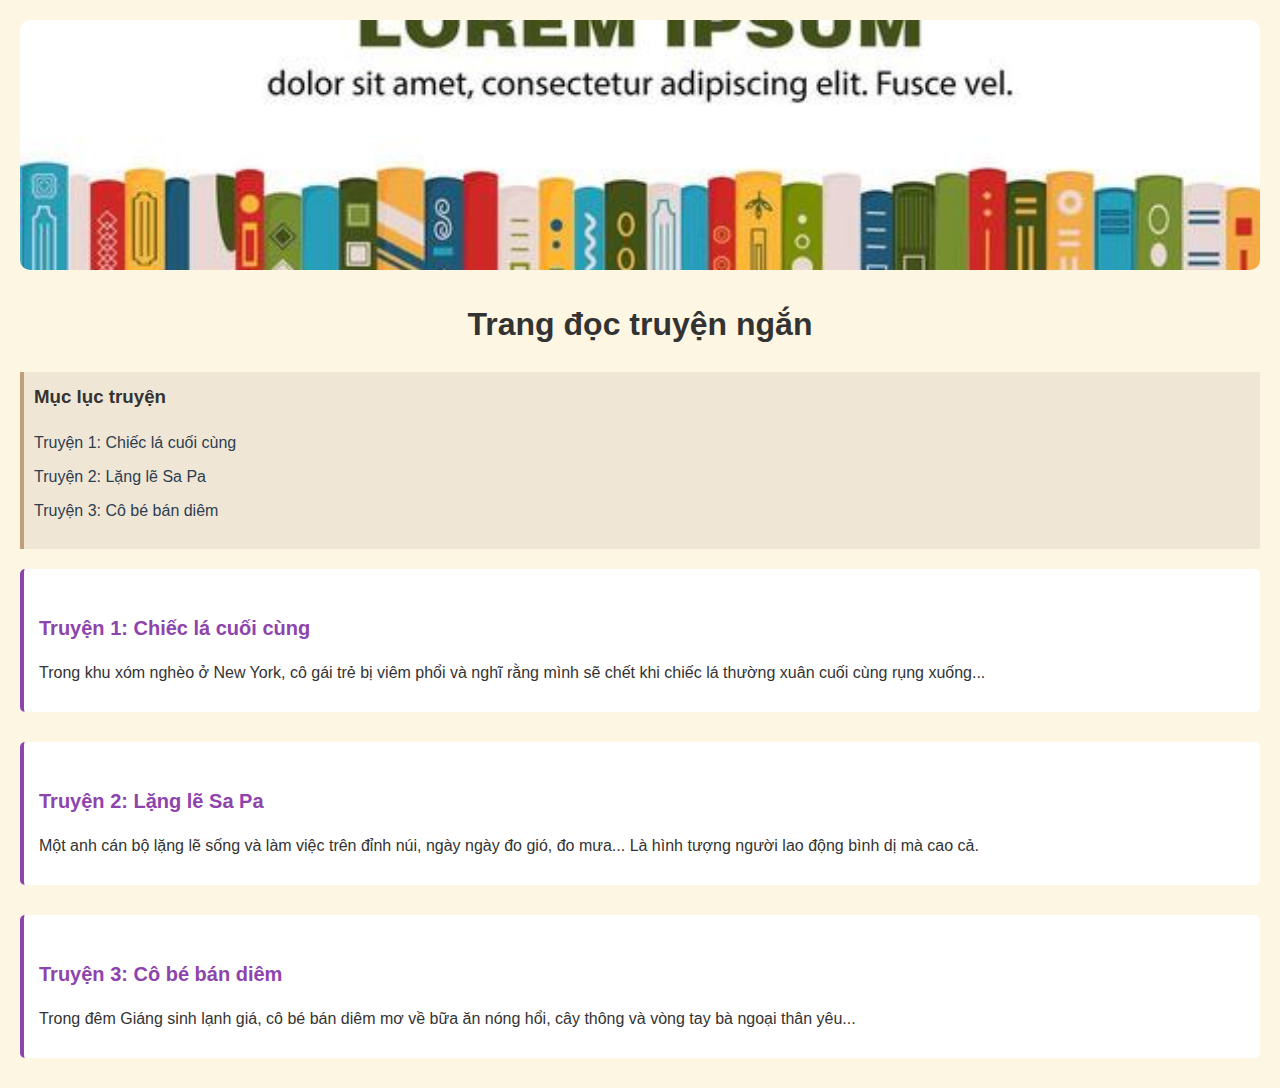
<file: ss6_css_cascading_style_sheet/src/bai_tap/book_story/index.html>
<!DOCTYPE html>
<html lang="vi">
<head>
    <meta charset="UTF-8"/>
    <title>Truyện ngắn - Đọc Online</title>
    <link rel="stylesheet" href='style.css'/>
</head>
<body>

<!-- Bước 4: Ảnh truyện đầu trang -->
<header>
    <img src="horizontal-banner-with-different-books-advertising-template-for-bookstore-bookshop-library-book-fair-or-market-illustration-on-white-bakround-vector.jpg" alt="Ảnh truyện" class="cover-image"/>
    <h1>Trang đọc truyện ngắn</h1>
</header>

<!-- Bước 1: Mục lục truyện -->
<nav>
    <h3>Mục lục truyện</h3>
    <ul>
        <li><a href="#truyen1">Truyện 1: Chiếc lá cuối cùng</a></li>
        <li><a href="#truyen2">Truyện 2: Lặng lẽ Sa Pa</a></li>
        <li><a href="#truyen3">Truyện 3: Cô bé bán diêm</a></li>
    </ul>
</nav>
<!-- Bước 2: Nội dung các truyện -->
<main>
    <section id="truyen1">
        <h5>Truyện 1: Chiếc lá cuối cùng</h5>
        <p>
            Trong khu xóm nghèo ở New York, cô gái trẻ bị viêm phổi và nghĩ rằng mình sẽ chết khi chiếc lá thường xuân
            cuối cùng rụng xuống...
        </p>
    </section>

    <section id="truyen2">
        <h5>Truyện 2: Lặng lẽ Sa Pa</h5>
        <p>
            Một anh cán bộ lặng lẽ sống và làm việc trên đỉnh núi, ngày ngày đo gió, đo mưa... Là hình tượng người lao
            động bình dị mà cao cả.
        </p>
    </section>

    <section id="truyen3">
        <h5>Truyện 3: Cô bé bán diêm</h5>
        <p>
            Trong đêm Giáng sinh lạnh giá, cô bé bán diêm mơ về bữa ăn nóng hổi, cây thông và vòng tay bà ngoại thân
            yêu...
        </p>
    </section>
</main>

</body>
</html>
</file>
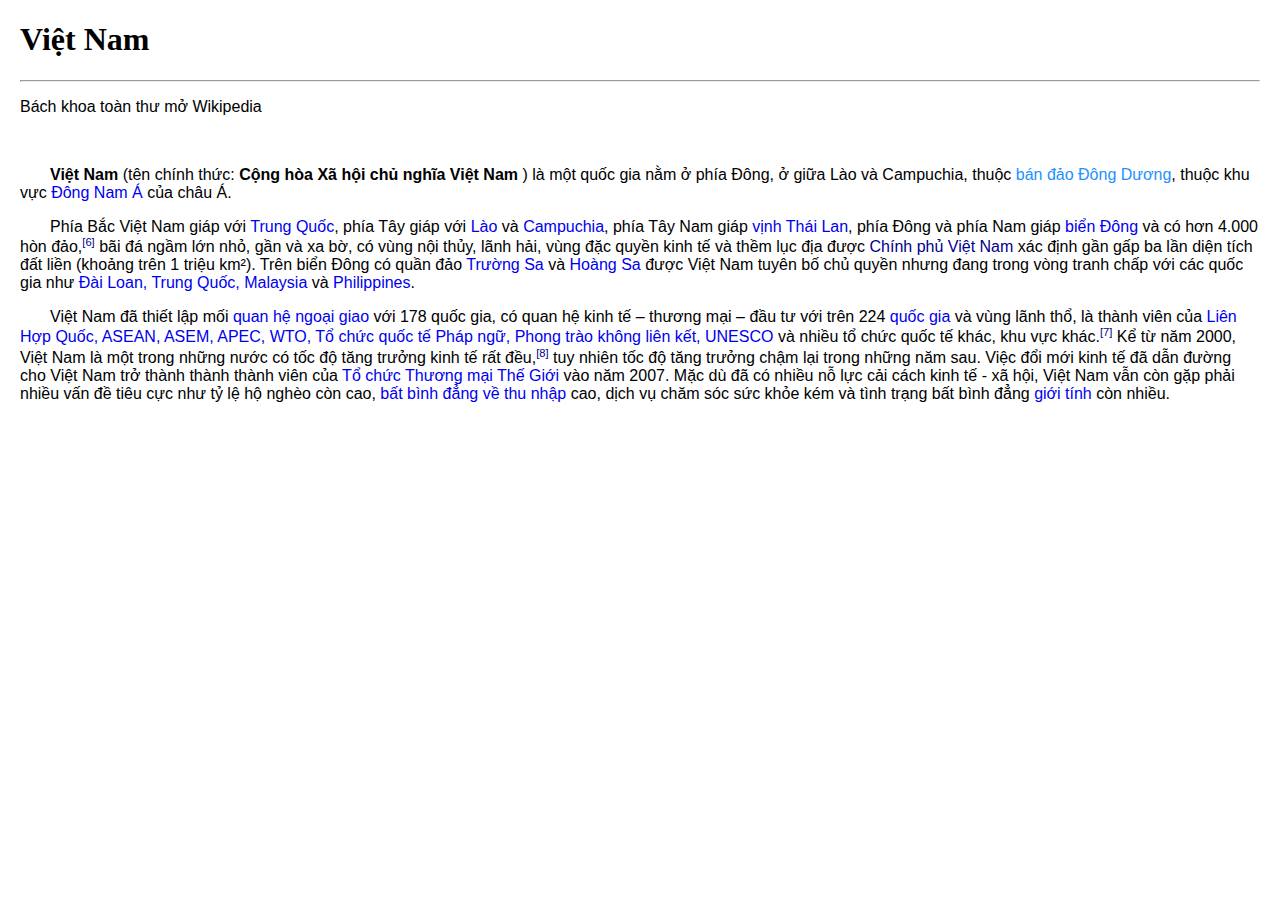
<file: ss6_css_cascading_style_sheet/src/bai_tap/format_text_css/index.html>
<!DOCTYPE html>
<html lang="en">
<head>
    <meta charset="UTF-8">
    <title>Title</title>
    <style>
        body {
            margin: 20px;
        }

        p {
            font: 16px sans-serif;
        }

        .content {

        }

        .content p {
            text-indent: 30px;
        }

        .blue-text {
            color: darkblue;
        }

        a {
            text-decoration: none;
        }
        sup {
            font-size: 0.7em;     
            vertical-align: super;
            color: darkblue;
        }
    </style>
</head>
<body>
<h1>Việt Nam</h1>
<hr>
<p> Bách khoa toàn thư mở Wikipedia</p><br>
<div class="content">
    <p>
        <strong>Việt Nam</strong> (tên chính thức: <strong>Cộng hòa Xã hội chủ nghĩa Việt Nam</strong> ) là một quốc gia
        nằm ở phía Đông,
        ở giữa Lào và
        Campuchia, thuộc <span style="color: dodgerblue">bán đảo Đông Dương</span>, thuộc khu vực <a href="#">Đông Nam
        Á</a> của châu Á.</p>
    <p>
        Phía Bắc Việt Nam giáp với <a href="#">Trung Quốc</a>, phía Tây giáp với <a href="#">Lào</a> và <a href="#">Campuchia</a>,
        phía Tây Nam giáp <a href="#">vịnh Thái Lan</a>, phía
        Đông và phía Nam giáp <a href="#">biển Đông</a> và có hơn 4.000 hòn đảo,<sup>[6]</sup> bãi đá ngầm lớn nhỏ, gần và xa bờ, có
        vùng nội thủy,
        lãnh
        hải, vùng đặc quyền kinh tế và thềm lục địa được <span class="blue-text">Chính phủ Việt Nam</span> xác định gần
        gấp ba lần diện tích đất liền
        (khoảng trên 1 triệu km²). Trên biển Đông có quần đảo <a href="#">Trường Sa</a> và <a href="#">Hoàng Sa</a> được
        Việt Nam tuyên bố chủ quyền
        nhưng
        đang trong vòng tranh chấp với các quốc gia như <a href="#">Đài Loan, Trung Quốc, Malaysia</a> và <a href="#">Philippines</a>.
    </p>
    <p>
        Việt Nam đã thiết lập mối <a href="#">quan hệ ngoại giao</a> với 178 quốc gia, có quan hệ kinh tế – thương mại –
        đầu tư với trên
        224
        <a href="#">quốc gia</a> và vùng lãnh thổ, là thành viên của <a href="#">Liên Hợp Quốc, ASEAN, ASEM, APEC, WTO,
        Tổ
        chức quốc tế Pháp ngữ,
        Phong
        trào không liên kết, UNESCO</a> và nhiều tổ chức quốc tế khác, khu vực khác.<sup>[7]</sup> Kể từ năm 2000, Việt Nam là một
        trong những nước
        có
        tốc
        độ tăng trưởng kinh tế rất đều,<sup>[8]</sup> tuy nhiên tốc độ tăng trưởng chậm lại trong những năm sau. Việc đổi mới kinh
        tế
        đã dẫn đường cho Việt Nam trở thành thành thành viên của <a href="#">Tổ chức Thương mại Thế Giới</a> vào năm
        2007. Mặc dù đã
        có nhiều nỗ lực cải cách kinh tế - xã hội, Việt Nam vẫn còn gặp phải nhiều vấn đề tiêu cực như tỷ lệ hộ
        nghèo còn cao, <a href="#">bất bình đẳng về thu nhập</a> cao, dịch vụ chăm sóc sức khỏe kém và tình trạng bất
        bình đẳng <a href="#">giới
        tính</a> còn nhiều.
    </p>
</div>

</body>
</html>
</file>
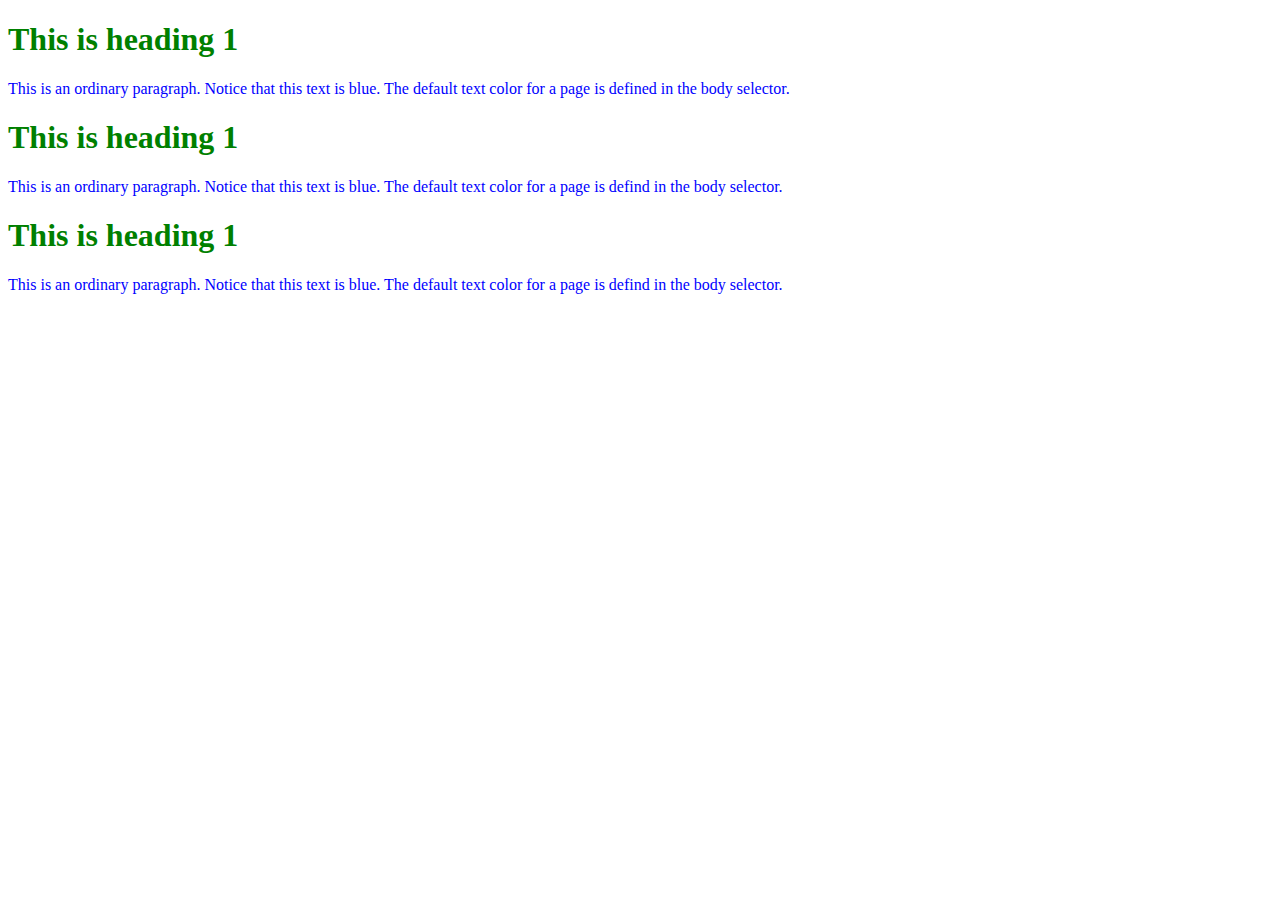
<file: ss6_css_cascading_style_sheet/src/bai_tap/nhung_css_html/index.html>
<!DOCTYPE html>
<html lang="en">
<head>
    <meta charset="UTF-8">
    <title>Title</title>
    <link rel="stylesheet" type="text/css" href="style.css">
    <style>
        h1 {
            color: green;
        }

        p {
            color: blue;
        }


    </style>
</head>
<body>
<!--inline-style-->
<h1 style="color: green">This is heading 1</h1>
<p style="color: blue">This is an ordinary paragraph. Notice that this text is blue. The default text color for a page
    is defined in the body selector.</p>

<!--internal-style-->
<h1>This is heading 1</h1>
<p>This is an ordinary paragraph. Notice that this text is blue. The default text color for a page is defind in the body
    selector.</p>

<!--external-style-->
<h1>This is heading 1</h1>
<p>This is an ordinary paragraph. Notice that this text is blue. The default text color for a page is defind in the body
    selector.</p>

</body>
</html>
</file>
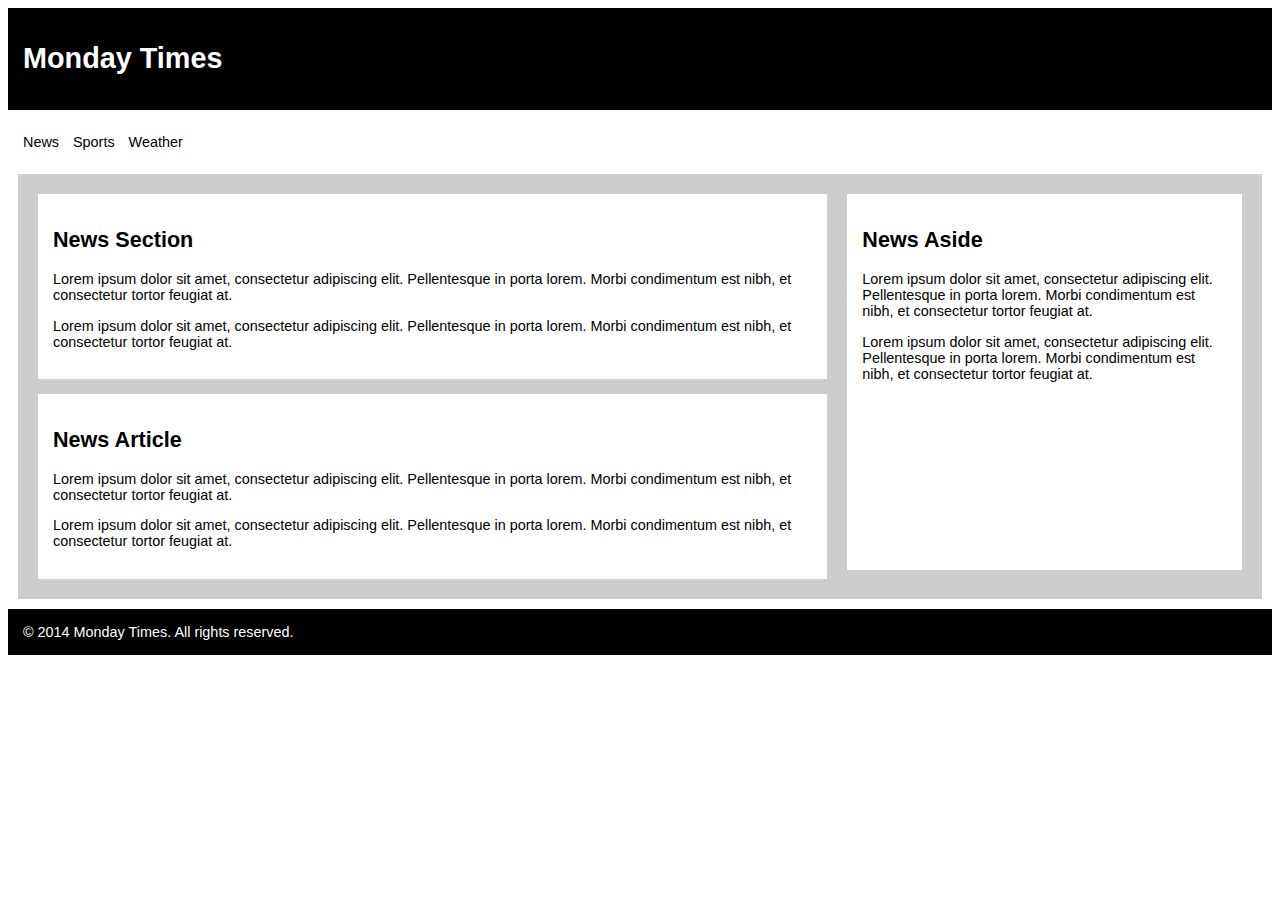
<file: ss7_thiet_ke_bo_cuc_trang_web/src/bai_tap/layout_html5_css/index.html>
<!DOCTYPE html>
<html lang="en">
<head>
    <meta charset="UTF-8">
    <link rel="stylesheet" href="style.css">
    <title>Title</title>
</head>
<body>
<header>
    <h1>Monday Times</h1>
</header>
<nav>
    <ul>
        <li>News</li>
        <li>Sports</li>
        <li>Weather</li>
    </ul>
</nav>

<div class="grid-layout">
    <div class="left">
        <section>
            <h2>News Section</h2>
            <p>Lorem ipsum dolor sit amet, consectetur adipiscing elit. Pellentesque in porta lorem. Morbi condimentum
                est
                nibh, et consectetur tortor feugiat at.</p>
            <p>Lorem ipsum dolor sit amet, consectetur adipiscing elit. Pellentesque in porta lorem. Morbi condimentum
                est
                nibh, et consectetur tortor feugiat at.</p>

        </section>
        <article>
            <h2>News Article</h2>
            <p>Lorem ipsum dolor sit amet, consectetur adipiscing elit. Pellentesque in porta lorem. Morbi condimentum
                est
                nibh, et consectetur tortor feugiat at.</p>
            <p>Lorem ipsum dolor sit amet, consectetur adipiscing elit. Pellentesque in porta lorem. Morbi condimentum
                est
                nibh, et consectetur tortor feugiat at.</p>
        </article>
    </div>
    <div class="right">
        <aside>
            <h2>News Aside</h2>
            <p>Lorem ipsum dolor sit amet, consectetur adipiscing elit. Pellentesque in porta lorem. Morbi condimentum
                est
                nibh, et consectetur tortor feugiat at.</p>
            <p>Lorem ipsum dolor sit amet, consectetur adipiscing elit. Pellentesque in porta lorem. Morbi condimentum
                est
                nibh, et consectetur tortor feugiat at.</p>
        </aside>
    </div>
</div>
<footer>&copy; 2014 Monday Times. All rights reserved.</footer>
</body>
</html>
</file>
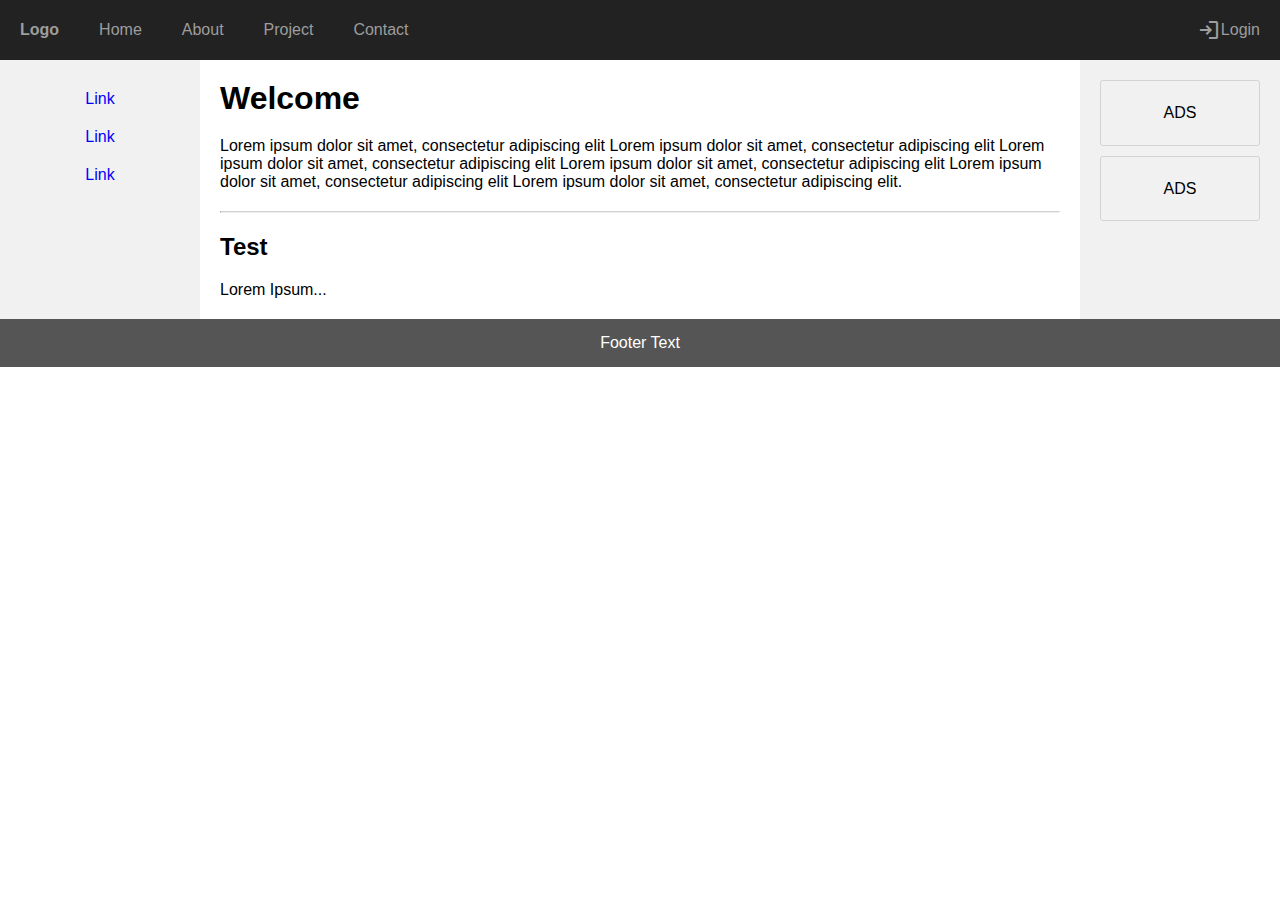
<file: ss7_thiet_ke_bo_cuc_trang_web/src/bai_tap/layout_rwd/index.html>
<!doctype html>
<html lang="en">
<head>
    <meta charset="UTF-8">
    <meta name="viewport" content="width=device-width, initial-scale=1">
    <link rel="stylesheet" href="style.css">
    <link rel="stylesheet"
          href="https://fonts.googleapis.com/css2?family=Material+Symbols+Outlined:opsz,wght,FILL,GRAD@20..48,100..700,0..1,-50..200&icon_names=login"/>
    <title>Document</title>
</head>
<body>
<header class="header">
    <div class="left">
        <div class="logo">
            Logo
        </div>
        <nav class="nav">
            <ul>
                <li><a href="#">Home</a></li>
                <li><a href="#">About</a></li>
                <li><a href="#">Project</a></li>
                <li><a href="#">Contact</a></li>
            </ul>
        </nav>
    </div>
    <div class="right">
        <span class="material-symbols-outlined">login</span> Login
    </div>
</header>
<div class="container">
    <div class="sidebar">
        <ul>
            <li><a href="#">Link</a></li>
            <li><a href="#">Link</a></li>
            <li><a href="#">Link</a></li>
        </ul>
    </div>
    <div class="main">
        <h1>Welcome</h1>
        <p>Lorem ipsum dolor sit amet, consectetur adipiscing elit Lorem ipsum dolor sit amet, consectetur adipiscing
            elit Lorem ipsum dolor sit amet, consectetur adipiscing elit Lorem ipsum dolor sit amet, consectetur
            adipiscing elit Lorem ipsum dolor sit amet, consectetur adipiscing elit Lorem ipsum dolor sit amet,
            consectetur adipiscing elit. </p>
        <hr>
        <h2>Test</h2>
        <p>Lorem Ipsum...</p>
    </div>
    <div class="ads">
        <aside>
            ADS
        </aside>
        <aside>
            ADS
        </aside>
    </div>
</div>
<footer>Footer Text</footer>
</body>
</html>
</file>
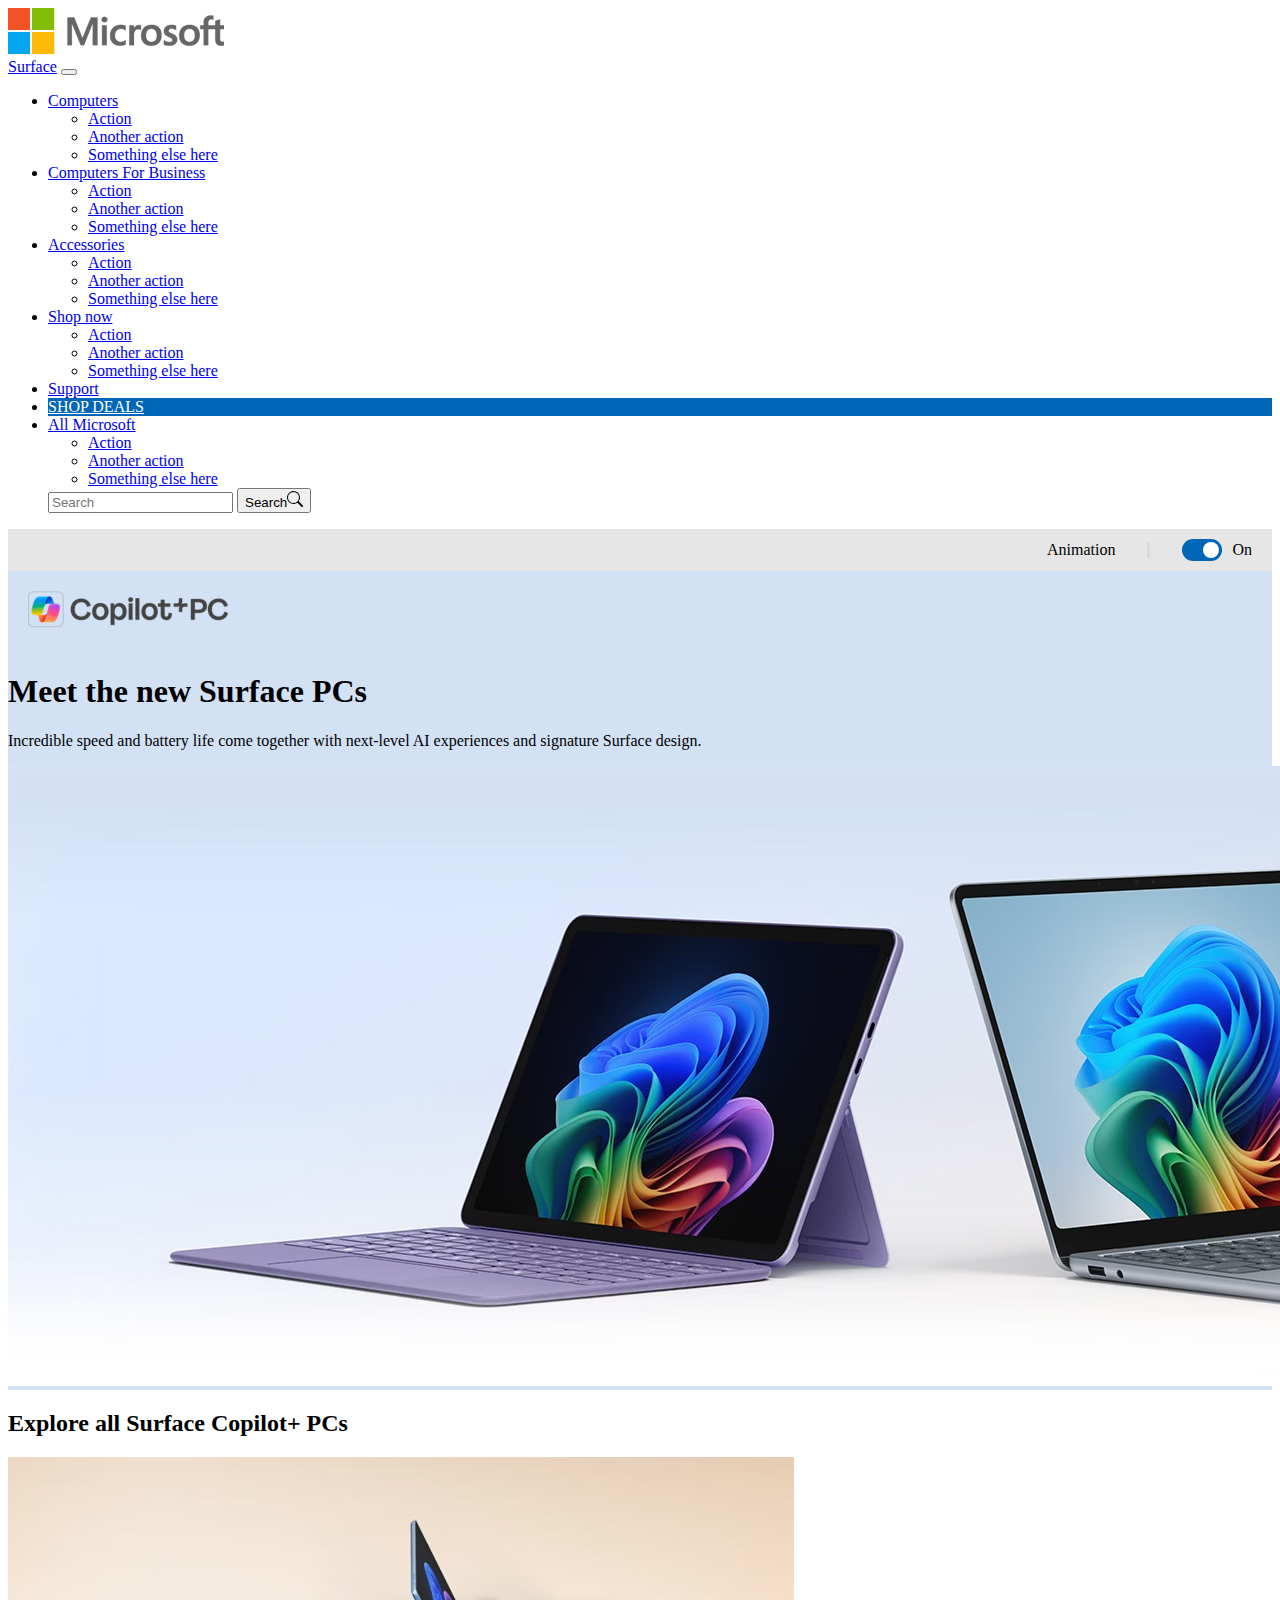
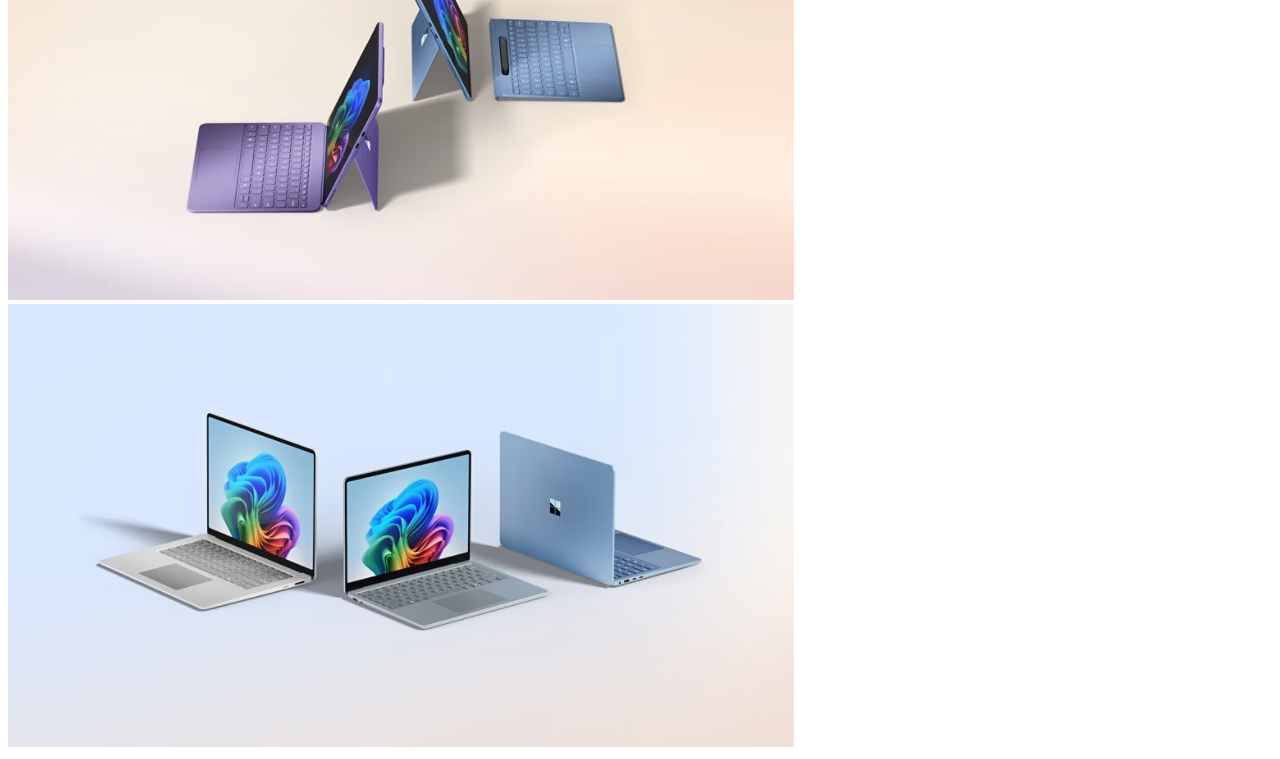
<file: ss8_bootstrap_co_ban/src/bai_tap/landing_page/index.html>
<!DOCTYPE html>
<html lang="en">
<head>
    <meta charset="UTF-8">
    <title>Title</title>
    <link rel="stylesheet" href="style.css">
    <link href="https://cdn.jsdelivr.net/npm/bootstrap@5.3.7/dist/css/bootstrap.min.css" rel="stylesheet"
          integrity="sha384-LN+7fdVzj6u52u30Kp6M/trliBMCMKTyK833zpbD+pXdCLuTusPj697FH4R/5mcr" crossorigin="anonymous">
</head>
<body>
<nav class="navbar navbar-expand-lg bg-body-tertiary">
    <img src="img/logo.png" alt="">
    <div class="container-fluid">
        <a class="navbar-brand" href="#">Surface</a>
        <button class="navbar-toggler" type="button" data-bs-toggle="collapse" data-bs-target="#navbarNavDropdown"
                aria-controls="navbarNavDropdown" aria-expanded="false" aria-label="Toggle navigation">
            <span class="navbar-toggler-icon"></span>
        </button>
        <div class="collapse navbar-collapse" id="navbarNavDropdown">
            <ul class="navbar-nav">
                <li class="nav-item dropdown">
                    <a class="nav-link dropdown-toggle" href="#" role="button" data-bs-toggle="dropdown"
                       aria-expanded="false">
                        Computers
                    </a>
                    <ul class="dropdown-menu">
                        <li><a class="dropdown-item" href="#">Action</a></li>
                        <li><a class="dropdown-item" href="#">Another action</a></li>
                        <li><a class="dropdown-item" href="#">Something else here</a></li>
                    </ul>
                </li>
                <li class="nav-item dropdown">
                    <a class="nav-link dropdown-toggle" href="#" role="button" data-bs-toggle="dropdown"
                       aria-expanded="false">
                        Computers For Business
                    </a>
                    <ul class="dropdown-menu">
                        <li><a class="dropdown-item" href="#">Action</a></li>
                        <li><a class="dropdown-item" href="#">Another action</a></li>
                        <li><a class="dropdown-item" href="#">Something else here</a></li>
                    </ul>
                </li>
                <li class="nav-item dropdown">
                    <a class="nav-link dropdown-toggle" href="#" role="button" data-bs-toggle="dropdown"
                       aria-expanded="false">
                        Accessories
                    </a>
                    <ul class="dropdown-menu">
                        <li><a class="dropdown-item" href="#">Action</a></li>
                        <li><a class="dropdown-item" href="#">Another action</a></li>
                        <li><a class="dropdown-item" href="#">Something else here</a></li>
                    </ul>
                </li>
                <li class="nav-item dropdown">
                    <a class="nav-link dropdown-toggle" href="#" role="button" data-bs-toggle="dropdown"
                       aria-expanded="false">
                        Shop now
                    </a>
                    <ul class="dropdown-menu">
                        <li><a class="dropdown-item" href="#">Action</a></li>
                        <li><a class="dropdown-item" href="#">Another action</a></li>
                        <li><a class="dropdown-item" href="#">Something else here</a></li>
                    </ul>
                </li>
                <li class="nav-item">
                    <a class="nav-link active" aria-current="page" href="#">Support</a>
                </li>
                <li class="nav-item" style="background-color: #0067b8">
                    <a style="color: white" class="nav-link active" aria-current="page" href="#">SHOP DEALS</a>
                </li>
                <li class="nav-item dropdown">
                    <a class="nav-link dropdown-toggle" href="#" role="button" data-bs-toggle="dropdown"
                       aria-expanded="false">
                        All Microsoft
                    </a>
                    <ul class="dropdown-menu">
                        <li><a class="dropdown-item" href="#">Action</a></li>
                        <li><a class="dropdown-item" href="#">Another action</a></li>
                        <li><a class="dropdown-item" href="#">Something else here</a></li>
                    </ul>
                </li>
                <form class="d-flex" role="search">
                    <input class="form-control me-2" type="search" placeholder="Search" aria-label="Search"/>
                    <button class="btn btn-outline-success" type="submit">Search<img src="img/search.svg"></button>
                </form>
            </ul>
        </div>
    </div>
</nav>
<div class="reduce">
    <div class="toggle">
        <label>Animation</label>
        <div class="toggle-seperator"></div>
        <label class="switch">
            <input type="checkbox" checked>
            <span class="slider round"></span>
        </label>
        <span>On</span>
    </div>
</div>

<div class="hero">
    <div class="hero-text text-center">
        <picture>
            <img src="img/MSFT-copilot-logo-lockup-home-fy25.avif" class="rounded mx-auto d-block" alt="...">
        </picture>
        <h1>Meet the new Surface PCs</h1>
        <div>
            <p>Incredible speed and battery life come together with next-level AI experiences and signature Surface
                design.</p>
        </div>
    </div>
    <img src="img/family-color-hero-fy25.avif" class="img-fluid-container" alt="...">
</div>
<div class="container">
    <div class="text-center">
        <h2>Explore all Surface Copilot+ PCs</h2>
    </div>
    <div class="col mb-5 mb-md-0">
           <div class="card text-center">
               <img src="img/pro-violet-landing-left-fy25.avif" alt="">
           </div> 
    </div>
    <div class="col mb-5 mb-md-0">
        <div class="card text-center">
            <img src="img/laptop-platinum-landing-right-fy25.avif" alt="">
            <div class=""></div>
        </div>
    </div>

</div>

</body>
<script src="https://cdn.jsdelivr.net/npm/bootstrap@5.0.0-beta2/dist/js/bootstrap.bundle.min.js"
        integrity="sha384-b5kHyXgcpbZJO/tY9Ul7kGkf1S0CWuKcCD38l8YkeH8z8QjE0GmW1gYU5S9FOnJ0"
        crossorigin="anonymous"></script>
</html>
</file>
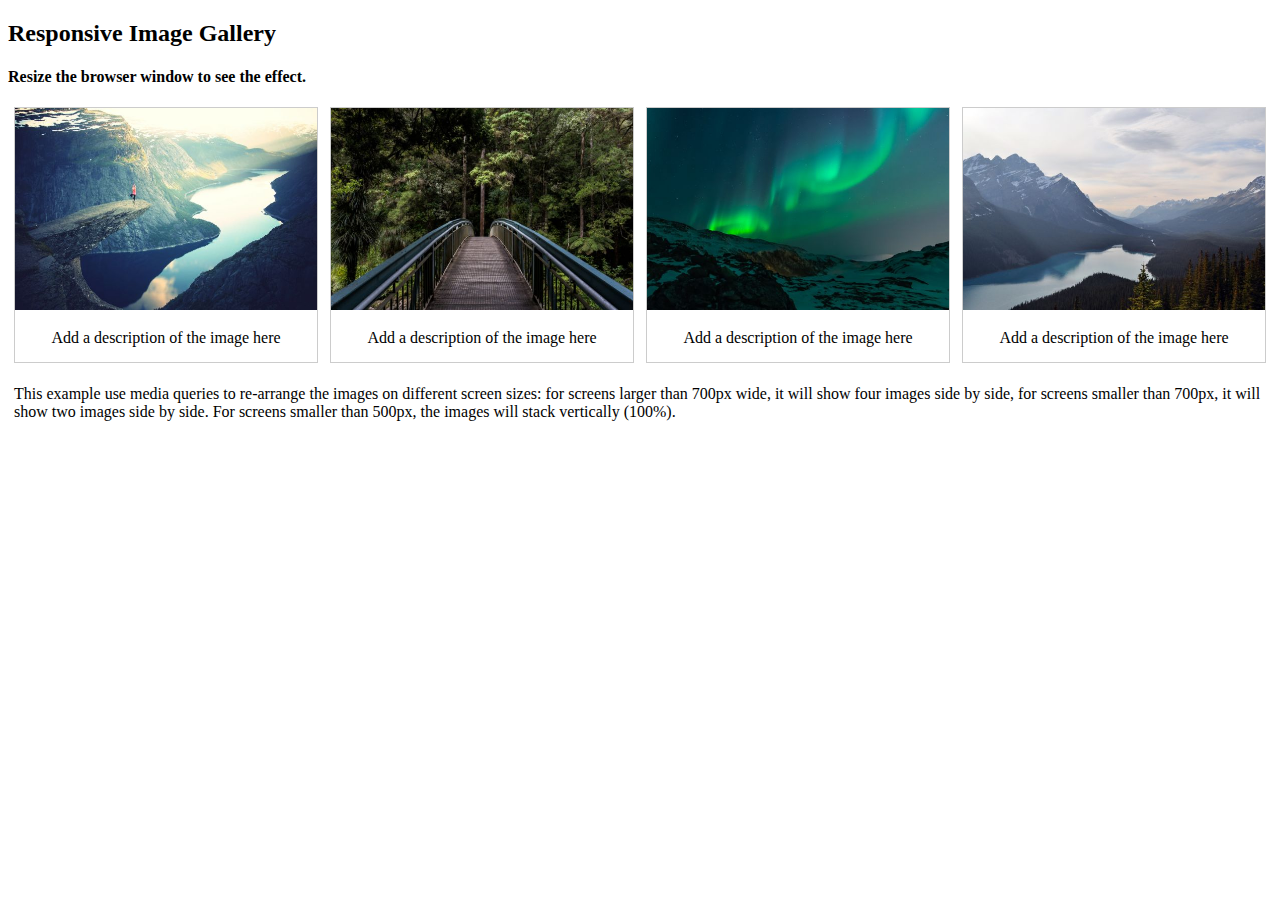
<file: ss8_bootstrap_co_ban/src/bai_tap/tao_gallery_bootstrap/index.html>
<!DOCTYPE html>
<html lang="en">
<head>
    <meta charset="UTF-8">
    <title>Title</title>
    <link rel="stylesheet" href="style.css">
    <link href="https://cdn.jsdelivr.net/npm/bootstrap@5.3.7/dist/css/bootstrap.min.css" rel="stylesheet"
          integrity="sha384-LN+7fdVzj6u52u30Kp6M/trliBMCMKTyK833zpbD+pXdCLuTusPj697FH4R/5mcr" crossorigin="anonymous">
</head>
<body>
<h2>Responsive Image Gallery</h2>
<h4>Resize the browser window to see the effect.</h4>
<div class="responsive">
    <div class="gallery">
        <a target="_blank" href="img/img_fjords.jpg">
            <img src="img/img_fjords.jpg" alt="Trolltunga Norway" width="300" height="200">
        </a>
        <div class="desc">Add a description of the image here</div>
    </div>
</div>
<div class="responsive">
    <div class="gallery">
        <a target="_blank" href="img/img_forest.jpg">
            <img src="img/img_forest.jpg" alt="Trolltunga Norway" width="300" height="200">
        </a>
        <div class="desc">Add a description of the image here</div>
    </div>
</div>
<div class="responsive">
    <div class="gallery">
        <a target="_blank" href="img/img_lights.jpg">
            <img src="img/img_lights.jpg" alt="Trolltunga Norway" width="300" height="200">
        </a>
        <div class="desc">Add a description of the image here</div>
    </div>
</div>
<div class="responsive">
    <div class="gallery">
        <a target="_blank" href="img/img_mountains.jpg">
            <img src="img/img_mountains.jpg" alt="Trolltunga Norway" width="300" height="200">
        </a>
        <div class="desc">Add a description of the image here</div>
    </div>
</div>
<div class="clearfix"></div>
<div class="" style="padding: 6px">
    <p>
        This example use media queries to re-arrange the images on different screen sizes: for screens larger than 700px
        wide, it will show four images side by side, for screens smaller than 700px, it will show two images side by
        side. For screens smaller than 500px, the images will stack vertically (100%).
    </p>
</div>
</body>
<script src="https://cdn.jsdelivr.net/npm/bootstrap@5.0.0-beta2/dist/js/bootstrap.bundle.min.js"
        integrity="sha384-b5kHyXgcpbZJO/tY9Ul7kGkf1S0CWuKcCD38l8YkeH8z8QjE0GmW1gYU5S9FOnJ0"
        crossorigin="anonymous"></script>
</html>
</file>
<file: ss6_css_cascading_style_sheet/src/bai_tap/book_story/style.css>
body {
    font-family: 'Segoe UI', sans-serif;
    line-height: 1.6;
    margin: 20px;
    background-color: #fdf6e3;
    color: #333;
}

header {
    text-align: center;
    margin-bottom: 20px;
    
}
.cover-image {
    width: 100%;
    max-height: 250px;
    object-fit: cover;
    border-radius: 10px;
}

nav {
    background-color: #f0e6d6;
    padding: 10px;
    border-left: 4px solid #c09f77;
    margin-bottom: 20px;
}
nav h3 {
    margin-top: 0;
}
nav ul {
    list-style-type: none;
    padding-left: 0;
}
nav li {
    margin-bottom: 8px;
}
nav a {
    text-decoration: none;
    color: #2c3e50;
}
nav a:hover {
    text-decoration: underline;
}

main section {
    margin-bottom: 30px;
    padding: 10px 15px;
    background: #fff;
    border-left: 4px solid #8e44ad;
    border-radius: 5px;
}

h5 {
    font-size: 20px;
    color: #8e44ad;
    margin-bottom: 10px;
}
</file>
<file: ss6_css_cascading_style_sheet/src/bai_tap/nhung_css_html/style.css>
h1 {
    color: green;
}

p {
    color: blue;
}
</file>
<file: ss7_thiet_ke_bo_cuc_trang_web/src/bai_tap/layout_html5_css/style.css>
body {
    font-family: Verdana, sans-serif;
    font-size: 0.9em;
}

header {
    background-color: black;
    color: white;
    padding: 15px;
    margin: 0;
}

nav {
    margin: 0;
    padding: 10px;
    
}
nav ul {
    padding: 0;
}

nav ul li {
    display: inline;
    margin: 5px;
}

article{
    background-color: white;
    padding: 15px;
    margin-top: 15px;
}

section, aside {
    padding: 15px;
    background-color: white;
}

aside{
    height: 90%;
}

.grid-layout {
    display: grid;
    grid-template-columns: 2fr 1fr;
    gap: 20px;
    padding: 20px;
    margin: 0 10px 10px 10px;
    background-color: #CDCDCD;
}

footer {
    background-color: black;
    color: white;
    padding: 15px;
    
}
</file>
<file: ss7_thiet_ke_bo_cuc_trang_web/src/bai_tap/layout_rwd/style.css>
* {
    margin: 0;
    padding: 0;
    box-sizing: border-box;
}

body {
    font-family: sans-serif;
}

.logo{
    font-weight: bold;
}

.header {
    height: 60px; 
    display: flex;
    justify-content: space-between;
    align-items: center;
    background-color: #222;
    color: #9d9d9d;
    padding: 0 20px;
}

.left {
    display: flex;
}

.right {
    display: flex;
    align-items: center;
}

.logo {
    margin-right: 20px;
}

.nav ul {
    display: flex;
}

.nav li {
    margin: 0 10px;
    height: 100%;
    display: flex;
    align-items: center;
    padding: 0 10px;
    cursor: pointer;
}

.nav ul a{
    text-decoration: none;
    color: #9d9d9d;
}

.nav ul a:hover{
    color: white;
    background-color: black;
    height: 100%;
}

.container{
    display: grid;
    grid-template-columns: 200px 1fr 200px;
    background-color: #f1f1f1;
}

.sidebar{
    justify-items: center;
    padding: 20px;
}

.sidebar ul li{
    list-style: none;
    padding: 10px;
}

.sidebar ul li a{
    text-decoration: none;
    color: blue;
}

.main{
    background-color: white;
    padding: 20px;
}

.main p{
    padding-top: 20px;
}

.ads{
    margin: 20px;
}

.ads aside{
    border: 1px solid lightgray;
    height: 30%;
    margin-bottom: 10px;
    border-radius: 3px;
    text-align: center;
    align-content: center;
}

hr{
    border-top: 1px solid lightgray;
    margin: 20px 0;
}

footer{
    background-color: #555555;
    text-align: center;
    padding: 15px;
    color: white;
    
}
</file>
<file: ss8_bootstrap_co_ban/src/bai_tap/landing_page/style.css>
.hero{
    background-color: #D3E1F4;
}
.hero-text {
  
}

.hero .rounded{
    width: 200px;
    padding: 20px;
}

.reduce {
    background-color: #e6e6e6;
    display: flex;
    justify-content: flex-end; /* Đẩy toggle sang phải */
    padding: 10px 20px;
}

.toggle {
    display: flex;
    align-items: center;
    gap: 10px; /* Khoảng cách giữa các phần tử */
}

.toggle-seperator {
    width: 15px;
    height: 0;
    border: 1px solid #d5d5d5;
    transform: rotate(90deg);
    margin: 0 15px;
}

/* Toggle switch */
.switch {
    position: relative;
    display: inline-block;
    width: 40px;
    height: 22px;
}

.switch input {
    opacity: 0;
    width: 0;
    height: 0;
}

.slider {
    position: absolute;
    cursor: pointer;
    top: 0; left: 0;
    right: 0; bottom: 0;
    background-color: #ccc;
    transition: .4s;
    border-radius: 34px;
}

.slider:before {
    position: absolute;
    content: "";
    height: 16px;
    width: 16px;
    left: 3px;
    bottom: 3px;
    background-color: white;
    transition: .4s;
    border-radius: 50%;
}

input:checked + .slider {
    background-color: #0067b8;
}

input:checked + .slider:before {
    transform: translateX(18px);
}

.container h2{
    
}
</file>
<file: ss8_bootstrap_co_ban/src/bai_tap/tao_gallery_bootstrap/style.css>
.gallery{
    border: 1px solid #ccc;
}

.gallery:hover{
    border: 1px solid #777;
}

.gallery img{
    width: 100%;
    height: auto;
}

.desc{
    padding: 15px;
    text-align: center;
}

*{
    box-sizing: border-box;
}

.responsive{
    padding: 0 6px;
    float: left;
    width: 25%;
}

@media only screen and (max-width: 700px) {
    .responsive{
        width: 50%;
        margin: 6px 0;
    }
}

@media only screen and (max-width: 500px) {
    .responsive{
        width: 100%;
    }
}

.clearfix:after{
    content: "";
    display: table;
    clear: both;
}
</file>
